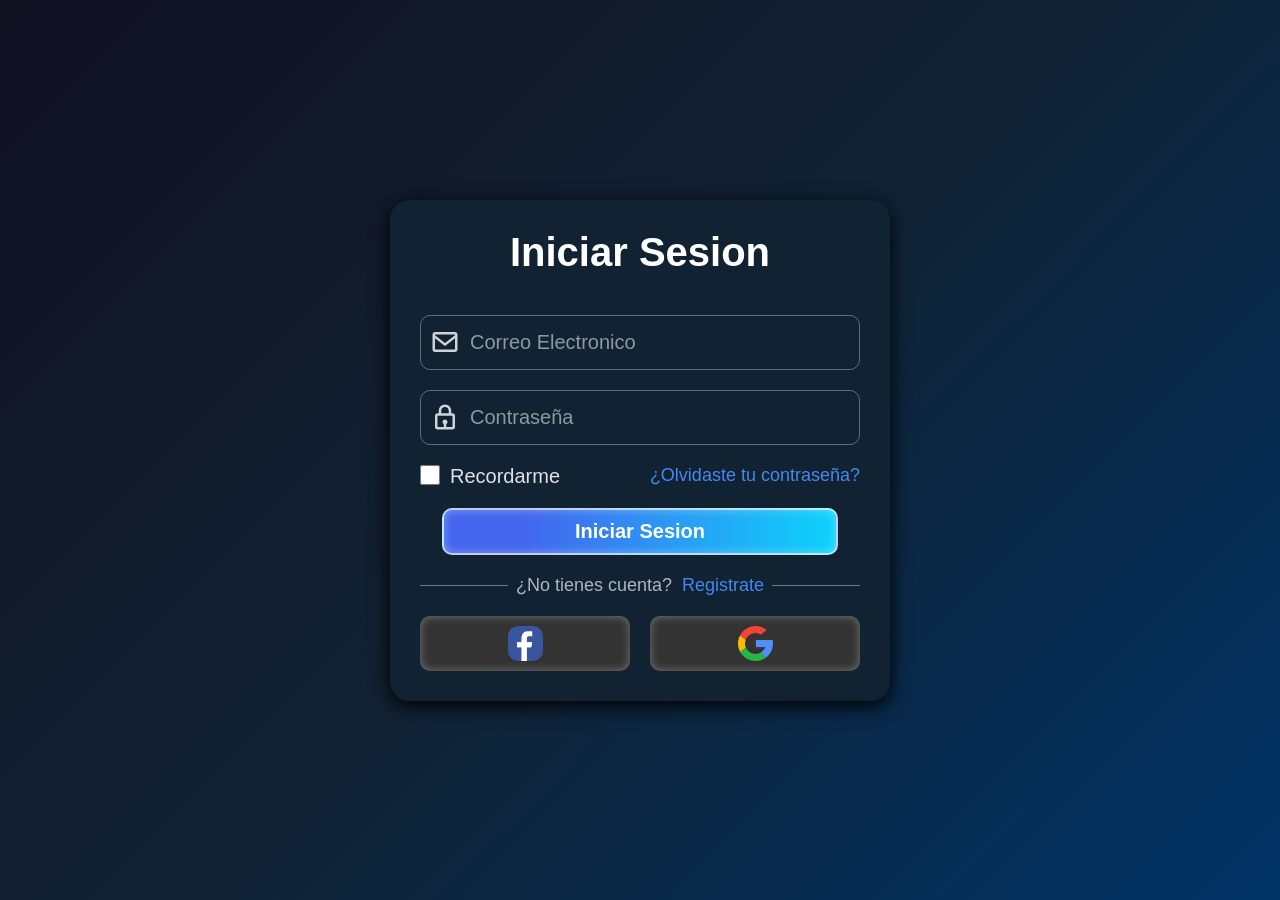
<file: index.html>
<!DOCTYPE html>
<html lang="en">
<head>
    <meta charset="UTF-8">
    <meta name="viewport" content="width=device-width, initial-scale=1.0">
    <link rel="stylesheet" href="styles.css">
    <script src="script.js" defer></script>
    <title>Login</title>
</head>
<body>
    <form class="login-form">
        <h1 class="form-heading">Iniciar Sesion</h1>
        <label class="input-container container-email">
            <input type="text" class="email" placeholder=" " required max="30" autocomplete="new-password">
            <span class="placeholder">Correo Electronico</span>
            <svg class="email-icon" width="24" height="24" fill="currentColor" viewBox="0 0 24 24" transform="" id="injected-svg" xmlns="http://www.w3.org/2000/svg"><!--Boxicons v3.0.8 https://boxicons.com | License  https://docs.boxicons.com/free--><path d="M20 4H4c-1.1 0-2 .9-2 2v12c0 1.1.9 2 2 2h16c1.1 0 2-.9 2-2V6c0-1.1-.9-2-2-2m0 2v.51l-8 6.22-8-6.22V6zM4 18V9.04l7.39 5.74c.18.14.4.21.61.21s.43-.07.61-.21L20 9.03v8.96H4Z"></path></svg>
        </label>
        <label class="input-container container-password">
            <input type="password" class="password" placeholder=" " required maxlength="15" autocomplete="off">
            <span class="placeholder">Contraseña</span>
            <svg class="password-icon" width="24" height="24" fill="currentColor" viewBox="0 0 24 24" transform="" id="injected-svg" xmlns="http://www.w3.org/2000/svg"><!--Boxicons v3.0.8 https://boxicons.com | License  https://docs.boxicons.com/free--><path d="M6 22h12c1.1 0 2-.9 2-2v-9c0-1.1-.9-2-2-2h-1V7c0-2.76-2.24-5-5-5S7 4.24 7 7v2H6c-1.1 0-2 .9-2 2v9c0 1.1.9 2 2 2M9 7c0-1.65 1.35-3 3-3s3 1.35 3 3v2H9zm-3 4h12v9h-5v-2.28c.59-.35 1-.99 1-1.72 0-1.1-.9-2-2-2s-2 .9-2 2a2 2 0 0 0 1 1.72V20H6z"></path></svg>
            <svg class="show-password" width="24" height="24" fill="currentColor" viewBox="0 0 24 24" transform="" id="injected-svg" xmlns="http://www.w3.org/2000/svg"><!--Boxicons v3.0.8 https://boxicons.com | License  https://docs.boxicons.com/free--><path d="M12 9a3 3 0 1 0 0 6 3 3 0 1 0 0-6"></path><path d="M12 19c7.63 0 9.93-6.62 9.95-6.68.07-.21.07-.43 0-.63-.02-.07-2.32-6.68-9.95-6.68s-9.93 6.61-9.95 6.67c-.07.21-.07.43 0 .63.02.07 2.32 6.68 9.95 6.68Zm0-12c5.35 0 7.42 3.85 7.93 5-.5 1.16-2.58 5-7.93 5s-7.42-3.84-7.93-5c.5-1.16 2.58-5 7.93-5"></path></svg>
            <svg class="hide-password" width="24" height="24" fill="currentColor" viewBox="0 0 24 24" transform="" id="injected-svg" xmlns="http://www.w3.org/2000/svg"><!--Boxicons v3.0.8 https://boxicons.com | License  https://docs.boxicons.com/free--><path d="M12 5c-1.84 0-3.35.39-4.62.97L3.7 2.29 2.29 3.7l3.32 3.32C3 8.97 2.07 11.64 2.05 11.68c-.07.21-.07.43 0 .63.02.07 2.32 6.68 9.95 6.68 1.84 0 3.35-.39 4.62-.97l3.68 3.68 1.41-1.41-3.32-3.32c2.61-1.95 3.54-4.62 3.56-4.66.07-.21.07-.43 0-.63C21.93 11.61 19.63 5 12 5m-7.93 7c.1-.24.27-.59.52-.99l5.87 5.87c-4.21-.65-5.94-3.84-6.39-4.88m9.25 4.91L5.84 9.43c.34-.34.74-.67 1.19-.98l8.05 8.05c-.53.19-1.12.33-1.76.41m3.65-1.35-1.53-1.53c.61-1.03.71-2.28.31-3.38-.18.21-.45.36-.75.36-.55 0-1-.45-1-1 0-.44.29-.81.69-.94a3.98 3.98 0 0 0-4.71-.5L8.92 7.51c.88-.31 1.9-.5 3.08-.5 5.35 0 7.42 3.85 7.93 5-.3.69-1.17 2.34-2.96 3.56Z"></path></svg>
        </label>
        <div class="options">
            <input type="checkbox" class="remember-me">
            <span >Recordarme</span>
            <a href="forgot-password/index.html">¿Olvidaste tu contraseña?</a>
        </div>
        <input type="submit" class="iniciar" value="Iniciar Sesion">
        <span class="sign-up">¿No tienes cuenta?<a href="sign-up/index.html">Registrate</a></span>
        <div class="socials">
            <a href="#" class="facebook-log"><img src="resources/facebook.png" alt=""></a>
            <a href="#" class="google-log"><img src="resources/google.png" alt=""></a>
        </div>
        <div class="overlay"></div>
        <div class="modal-exito">
            <h2 class="modal-heading">Seccion Iniciada</h2>
            <button type="button" class="quit">Aceptar</button>
        </div>
    </form>
</body>
</html>
</file>
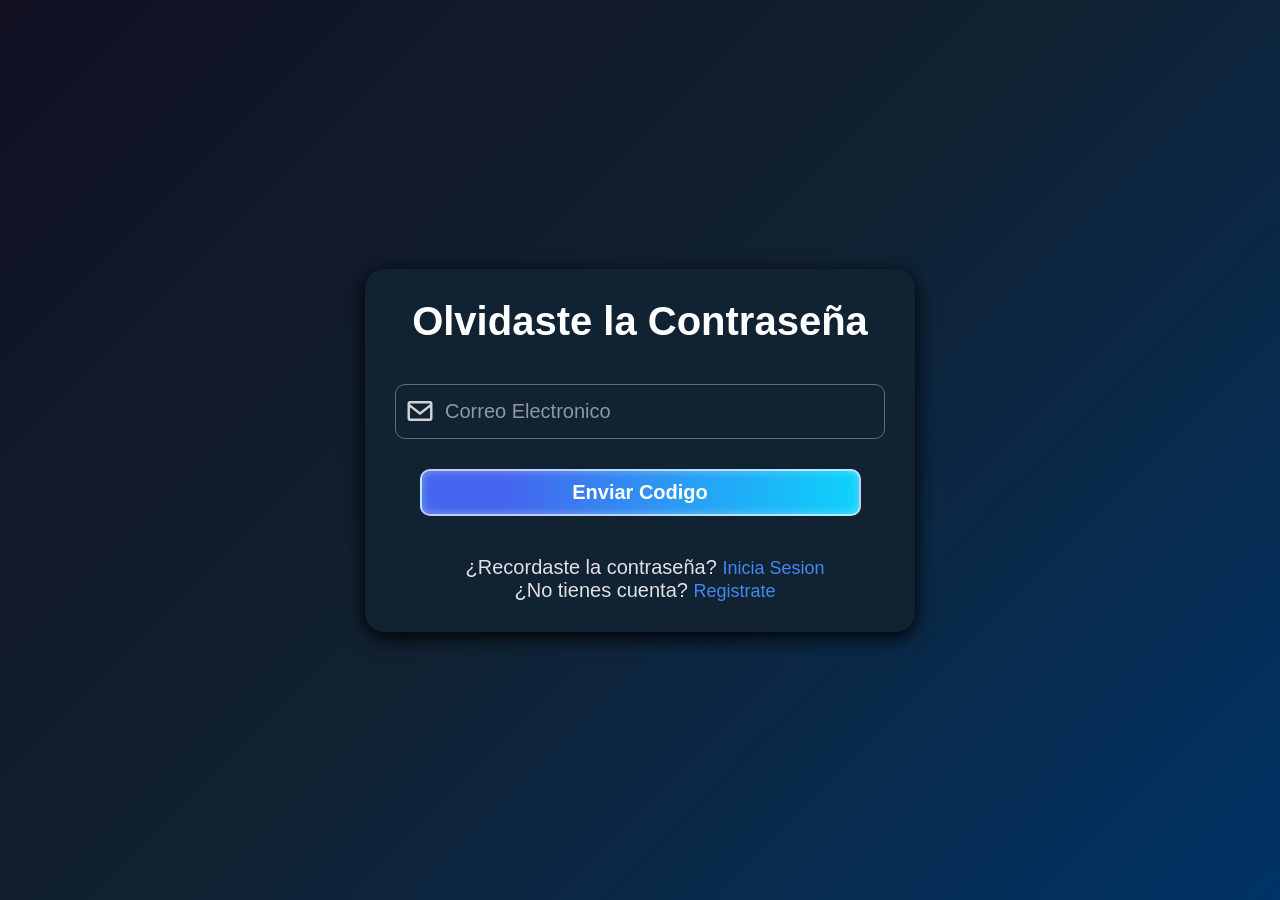
<file: forgot-password/index.html>
<!DOCTYPE html>
<html lang="en">
<head>
    <meta charset="UTF-8">
    <meta name="viewport" content="width=device-width, initial-scale=1.0">
    <link rel="stylesheet" href="styles.css">
    <script src="script.js" defer></script>
    <title>Forgot password</title>
</head>
<body>
    <form class="forgot-form">
        <h2 class="form-heading">Olvidaste la Contraseña</h2>
        <label class="input-container">
            <input class="email" type="text" placeholder=" " autocomplete="new-password" required>
            <span class="placeholder">Correo Electronico</span>
            <svg class="email-icon" width="24" height="24" fill="currentColor" viewBox="0 0 24 24" transform="" id="injected-svg" xmlns="http://www.w3.org/2000/svg"><!--Boxicons v3.0.8 https://boxicons.com | License  https://docs.boxicons.com/free--><path d="M20 4H4c-1.1 0-2 .9-2 2v12c0 1.1.9 2 2 2h16c1.1 0 2-.9 2-2V6c0-1.1-.9-2-2-2m0 2v.51l-8 6.22-8-6.22V6zM4 18V9.04l7.39 5.74c.18.14.4.21.61.21s.43-.07.61-.21L20 9.03v8.96H4Z"></path></svg>
        </label>        
        <input type="submit" class="enviar" value="Enviar Codigo">
        <span class="login">¿Recordaste la contraseña? <a href="../index.html">Inicia Sesion</a></span>
        <span class="sing-up">¿No tienes cuenta? <a href="../sign-up/index.html">Registrate</a></span>
        <div class="overlay"></div>
        <div class="modal-exito">
            <h2 class="modal-heading">Revise su Email</h2>
            <button type="button" class="quit">Aceptar</button>
        </div>
    </form>
</body>
</html>
</file>
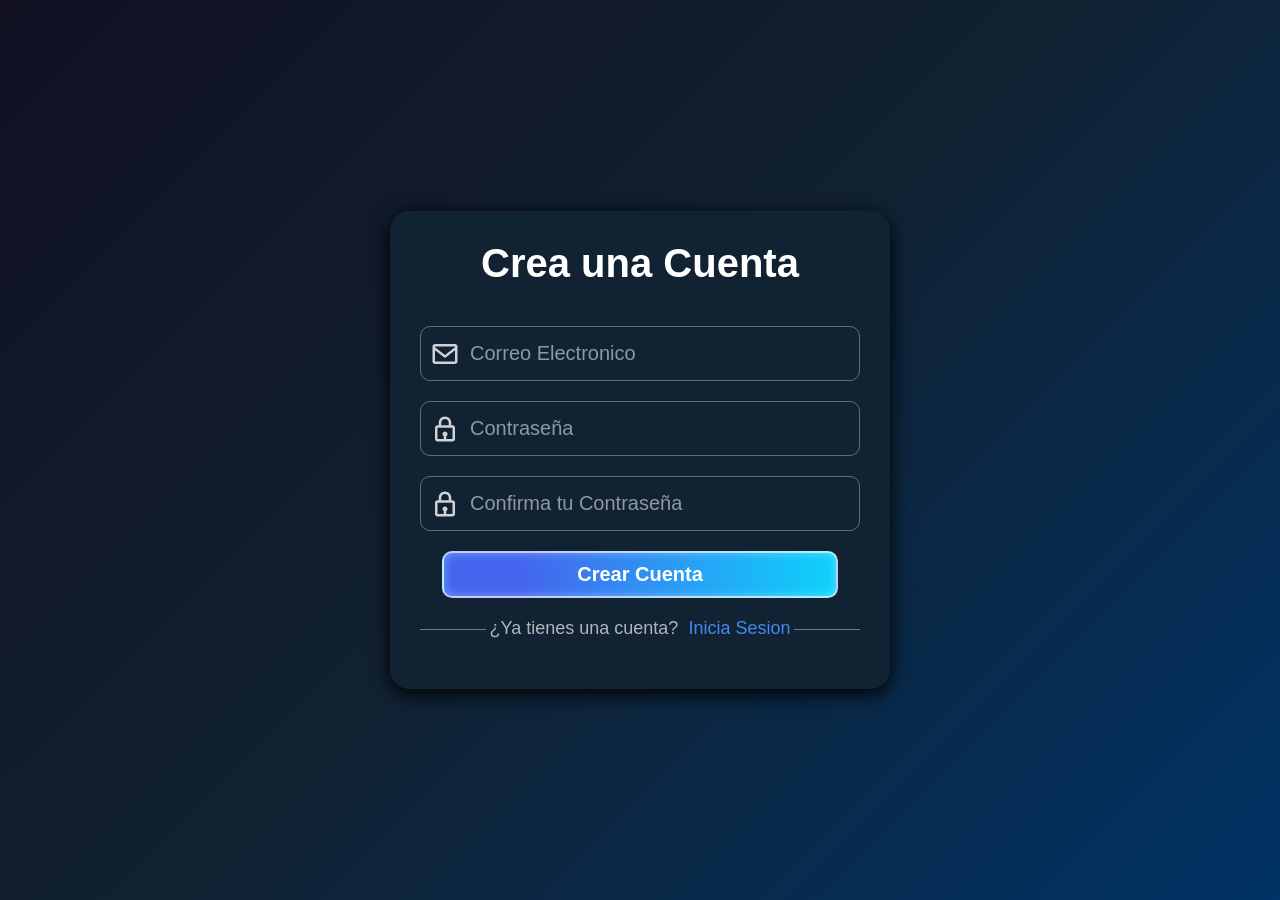
<file: sign-up/index.html>
<!DOCTYPE html>
<html lang="en">
<head>
    <meta charset="UTF-8">
    <meta name="viewport" content="width=device-width, initial-scale=1.0">
    <link rel="stylesheet" href="styles.css">
    <script src="script.js" defer></script>
    <title>Sign-up</title>
</head>
<body>
    <form action="" class="sign-form">
        <h1 class="form-heading">Crea una Cuenta</h1>

        <label class="input-container container-email">
            <input class="email" type="text" placeholder=" " required autocomplete="new-password">
            <span class="placeholder">Correo Electronico</span>
            <svg class="email-icon" width="24" height="24" fill="currentColor" viewBox="0 0 24 24" transform="" id="injected-svg" xmlns="http://www.w3.org/2000/svg"><!--Boxicons v3.0.8 https://boxicons.com | License  https://docs.boxicons.com/free--><path d="M20 4H4c-1.1 0-2 .9-2 2v12c0 1.1.9 2 2 2h16c1.1 0 2-.9 2-2V6c0-1.1-.9-2-2-2m0 2v.51l-8 6.22-8-6.22V6zM4 18V9.04l7.39 5.74c.18.14.4.21.61.21s.43-.07.61-.21L20 9.03v8.96H4Z"></path></svg>
        </label>
        <label class="input-container container-password">
            <input class="password" type="password" placeholder=" " required autocomplete="off">
            <span class="placeholder">Contraseña</span>
            <svg class="password-icon" width="24" height="24" fill="currentColor" viewBox="0 0 24 24" transform="" id="injected-svg" xmlns="http://www.w3.org/2000/svg"><!--Boxicons v3.0.8 https://boxicons.com | License  https://docs.boxicons.com/free--><path d="M6 22h12c1.1 0 2-.9 2-2v-9c0-1.1-.9-2-2-2h-1V7c0-2.76-2.24-5-5-5S7 4.24 7 7v2H6c-1.1 0-2 .9-2 2v9c0 1.1.9 2 2 2M9 7c0-1.65 1.35-3 3-3s3 1.35 3 3v2H9zm-3 4h12v9h-5v-2.28c.59-.35 1-.99 1-1.72 0-1.1-.9-2-2-2s-2 .9-2 2a2 2 0 0 0 1 1.72V20H6z"></path></svg>
            <svg class="show-password show-passwordOne" width="24" height="24" fill="currentColor" viewBox="0 0 24 24" transform="" id="injected-svg" xmlns="http://www.w3.org/2000/svg"><!--Boxicons v3.0.8 https://boxicons.com | License  https://docs.boxicons.com/free--><path d="M12 9a3 3 0 1 0 0 6 3 3 0 1 0 0-6"></path><path d="M12 19c7.63 0 9.93-6.62 9.95-6.68.07-.21.07-.43 0-.63-.02-.07-2.32-6.68-9.95-6.68s-9.93 6.61-9.95 6.67c-.07.21-.07.43 0 .63.02.07 2.32 6.68 9.95 6.68Zm0-12c5.35 0 7.42 3.85 7.93 5-.5 1.16-2.58 5-7.93 5s-7.42-3.84-7.93-5c.5-1.16 2.58-5 7.93-5"></path></svg>
            <svg class="hide-password hide-passwordOne" width="24" height="24" fill="currentColor" viewBox="0 0 24 24" transform="" id="injected-svg" xmlns="http://www.w3.org/2000/svg"><!--Boxicons v3.0.8 https://boxicons.com | License  https://docs.boxicons.com/free--><path d="M12 5c-1.84 0-3.35.39-4.62.97L3.7 2.29 2.29 3.7l3.32 3.32C3 8.97 2.07 11.64 2.05 11.68c-.07.21-.07.43 0 .63.02.07 2.32 6.68 9.95 6.68 1.84 0 3.35-.39 4.62-.97l3.68 3.68 1.41-1.41-3.32-3.32c2.61-1.95 3.54-4.62 3.56-4.66.07-.21.07-.43 0-.63C21.93 11.61 19.63 5 12 5m-7.93 7c.1-.24.27-.59.52-.99l5.87 5.87c-4.21-.65-5.94-3.84-6.39-4.88m9.25 4.91L5.84 9.43c.34-.34.74-.67 1.19-.98l8.05 8.05c-.53.19-1.12.33-1.76.41m3.65-1.35-1.53-1.53c.61-1.03.71-2.28.31-3.38-.18.21-.45.36-.75.36-.55 0-1-.45-1-1 0-.44.29-.81.69-.94a3.98 3.98 0 0 0-4.71-.5L8.92 7.51c.88-.31 1.9-.5 3.08-.5 5.35 0 7.42 3.85 7.93 5-.3.69-1.17 2.34-2.96 3.56Z"></path></svg>
        </label>
        <label class="input-container container-confirm-password">
            <input class="password confirm-password" type="password" placeholder=" " required autocomplete="off">
            <span class="placeholder">Confirma tu Contraseña</span>
            <svg class="password-icon" width="24" height="24" fill="currentColor" viewBox="0 0 24 24" transform="" id="injected-svg" xmlns="http://www.w3.org/2000/svg"><!--Boxicons v3.0.8 https://boxicons.com | License  https://docs.boxicons.com/free--><path d="M6 22h12c1.1 0 2-.9 2-2v-9c0-1.1-.9-2-2-2h-1V7c0-2.76-2.24-5-5-5S7 4.24 7 7v2H6c-1.1 0-2 .9-2 2v9c0 1.1.9 2 2 2M9 7c0-1.65 1.35-3 3-3s3 1.35 3 3v2H9zm-3 4h12v9h-5v-2.28c.59-.35 1-.99 1-1.72 0-1.1-.9-2-2-2s-2 .9-2 2a2 2 0 0 0 1 1.72V20H6z"></path></svg>
            <svg class="show-password show-passwordTwo" width="24" height="24" fill="currentColor" viewBox="0 0 24 24" transform="" id="injected-svg" xmlns="http://www.w3.org/2000/svg"><!--Boxicons v3.0.8 https://boxicons.com | License  https://docs.boxicons.com/free--><path d="M12 9a3 3 0 1 0 0 6 3 3 0 1 0 0-6"></path><path d="M12 19c7.63 0 9.93-6.62 9.95-6.68.07-.21.07-.43 0-.63-.02-.07-2.32-6.68-9.95-6.68s-9.93 6.61-9.95 6.67c-.07.21-.07.43 0 .63.02.07 2.32 6.68 9.95 6.68Zm0-12c5.35 0 7.42 3.85 7.93 5-.5 1.16-2.58 5-7.93 5s-7.42-3.84-7.93-5c.5-1.16 2.58-5 7.93-5"></path></svg>
            <svg class="hide-password hide-passwordTwo" width="24" height="24" fill="currentColor" viewBox="0 0 24 24" transform="" id="injected-svg" xmlns="http://www.w3.org/2000/svg"><!--Boxicons v3.0.8 https://boxicons.com | License  https://docs.boxicons.com/free--><path d="M12 5c-1.84 0-3.35.39-4.62.97L3.7 2.29 2.29 3.7l3.32 3.32C3 8.97 2.07 11.64 2.05 11.68c-.07.21-.07.43 0 .63.02.07 2.32 6.68 9.95 6.68 1.84 0 3.35-.39 4.62-.97l3.68 3.68 1.41-1.41-3.32-3.32c2.61-1.95 3.54-4.62 3.56-4.66.07-.21.07-.43 0-.63C21.93 11.61 19.63 5 12 5m-7.93 7c.1-.24.27-.59.52-.99l5.87 5.87c-4.21-.65-5.94-3.84-6.39-4.88m9.25 4.91L5.84 9.43c.34-.34.74-.67 1.19-.98l8.05 8.05c-.53.19-1.12.33-1.76.41m3.65-1.35-1.53-1.53c.61-1.03.71-2.28.31-3.38-.18.21-.45.36-.75.36-.55 0-1-.45-1-1 0-.44.29-.81.69-.94a3.98 3.98 0 0 0-4.71-.5L8.92 7.51c.88-.31 1.9-.5 3.08-.5 5.35 0 7.42 3.85 7.93 5-.3.69-1.17 2.34-2.96 3.56Z"></path></svg>
        </label>
        <input type="submit" class="crear" value="Crear Cuenta">
        <span class="login">¿Ya tienes una cuenta? <a href="../index.html">Inicia Sesion</a></span>
        <div class="overlay"></div>
        <div class="modal-exito">
            <h2 class="modal-heading">Cuenta Creada</h2>
            <button type="button" class="quit">Aceptar</button>
        </div>
        
    </form>
</body>
</html>
</file>
<file: styles.css>
* {
    margin: 0;
    padding: 0;
    box-sizing: border-box;
    font-family: sans-serif;
}

html {
    font-size: 62.5%;
}

body {
    height: 100dvh;
    display: grid;
    place-content: center;
    background: linear-gradient(135deg, #112, #123, #036);
}

.login-form {
    width: 50rem;
    height: 100%;
    display: grid;
    background-color: #123;
    padding: 3rem;
    border-radius: 2rem;
    box-shadow: 0 .5rem 2rem #000;
}

.form-heading {
    font-size: 4rem;
    color: #fff;
    text-align: center;
    margin-bottom: 4rem;
}

.email, .password {
    width: 100%;
    padding: 1.5rem 1rem 1.5rem 4.5rem;
    font-size: 2rem;
    outline: none;
    border: .1rem solid #fff5;
    background-color: transparent;
    border-radius: 1rem;
    color: #fffd;
}

.input-container {
  position: relative;
  display: grid;
  margin-bottom: 2rem;
}

.input-container .placeholder {
    transition: all .3s ease;
    position: absolute;
    font-size: 2rem;
    color: #fff8;
    align-self: center;
    margin-left: 4rem;
    padding: 0 1rem;
    background-color: #123;
}

input:is(:focus, :not(:placeholder-shown)) + .placeholder {
    top: 0;
    transform: translateY(-50%);
    color: #fff;
}


.email-icon, .password-icon {
    width: 3rem;
    height: 3rem;
    position: absolute;
    left: 1rem;
    top: 50%;
    transform: translateY(-50%);
    fill: #fffc;
}

.show-password, .hide-password {
    width: 5rem;
    height: 5rem;
    position: absolute;
    fill: #fff;
    align-self: center;
    right: 1rem;
    cursor: pointer;
    user-select: none;
    padding: 1rem;
    background-color: #123;
}

.show-password,
.hide-password {
  display: none;
}

.password.show ~ .hide-password {
  display: block;
}

.password.hide ~ .show-password {
    display: block;
}

@keyframes inputError {
  0% {
    transform: translateX(0);
  }
  25% {
    transform: translateX(-1rem);
  }
  50% {
    transform: translateX(0);
  }
  75% {
    transform: translateX(-1rem);
  }
  100% {
    transform: translateX(0);
  }
}

.options {
    display: grid;
    grid-auto-flow: column;
    grid-template-columns: auto auto 1fr;
    justify-content: space-between;
    margin-bottom: 2rem;
}

.options .remember-me {
    width: 2rem;
    height: 2rem;
}

.options span {
    font-size: 2rem;
    color: #fffd;
    padding-left: 1rem;
}

.options a {
    justify-self: end;
    font-size: 1.8rem;
    color: #48e;
    text-decoration: none;
    outline: none;

    &:focus {
        text-decoration: underline;
        color: #0ef;
    }
}


.socials img {
    width: 4.8rem;
    height: 4.8rem;
}

.iniciar {
    width: 90%;
    justify-self: center;
    padding: 1rem;
    border-radius: 1rem;
    font-size: 2rem;
    font-weight: bold;
    outline: none;
    border: .2rem solid #fffa;
    margin-bottom: 2rem;
    background: linear-gradient(to right,#46e 20%, #0ef 120%);
    box-shadow: inset 0 0 1rem #fff5;
    color: #fff;

    
    &:is(:focus, :hover) {
        outline: none;
        box-shadow: 0 0 1rem #0ef, 0 0 2rem #46e;
        transform: scale(1.02);
    }
}

.sign-up {
    font-size: 1.8rem;
    text-align: center;
    position: relative;
    color: #fffa;
    display: grid;
    grid-auto-flow: column;
    justify-content: center;
    margin-bottom: 2rem;
}

.sign-up a {
    color: #48e;
    padding-left: 1rem;
    text-decoration: none;
    outline: none;

    &:focus {
        text-decoration: underline;
        color: #0ef;
    }
}

.sign-up::before,
.sign-up::after {
  content: "";
  position: absolute;
  top: 50%;
  width: 20%;
  height: .1rem;
  background-color: #fff6;
  justify-self: stretch;
}

.sign-up::before {
    left: 0;
}

.sign-up::after {
    right: 0;
}

.socials {
    width: 100%;
    display: grid;
    grid-auto-flow: column;
    grid-template-columns: 1fr 1fr;
    gap: 2rem;
        
}

.socials a {
    width: 100%;
    background-color: #333;
    box-shadow: inset 0 0 1rem #fff5;
    padding: 1rem;
    border-radius: 1rem;
    display: grid;
    place-content: center;
    transition: all .2s ease ;

    &:is(:focus, :hover) {
        outline: none;
        box-shadow: 0 0 1rem #0ef inset, 0 0 2rem #46e inset;
        transform: scale(1.02);
    }
    
    &:hover {
        scale: 1.05;
    }
}

.socials img {
    width: 3.5rem;
    height: 3.5rem;
    border-radius: 1rem;
}

.overlay {
  position: fixed;
  top: 0; left: 0;
  width: 100%; height: 100%;
  background-color: #000a;
  display: none;
}

.modal-exito {
    background-color: #fff1;
    backdrop-filter: blur(1rem);
    position: fixed;
    place-self: center;
    padding: 3rem 7rem;
    border-radius: 2rem;
    display: grid;
    display: none;
}

.modal-heading {
    font-size: 3rem;
    margin-bottom: 2rem;
    color: #fff;
}

.quit {
    justify-self: center;
    width: max-content;
    font-size: 2rem;
    padding: 1rem 2rem;
    border-radius: 2rem;
    background-color: #48e;
    box-shadow: 0 0 1rem #48e;
    color: #fff;
    border: none;
    transition: all .2s ease;
    
    &:focus {
        scale: 1.005;
    }
}

@media (max-width: 600px) {
    html {
        font-size: 55%;
    }
}
@media (max-width: 450px) {
    html {
        font-size: 40%;
    }
}
</file>
<file: forgot-password/styles.css>
* {
    margin: 0;
    padding: 0;
    box-sizing: border-box;
    font-family: sans-serif;
}

html {
    font-size: 62.5%;
}

body {
    height: 100dvh;
    display: grid;
    place-content: center;
    background: linear-gradient(135deg, #112, #123, #036);
}

.forgot-form {
    width: 55rem;
    height: 100%;
    display: grid;
    background-color: #123;
    padding: 3rem;
    border-radius: 2rem;
    box-shadow: 0 .5rem 2rem #000;
}

.form-heading {
    font-size: 4rem;
    color: #fff;
    text-align: center;
    margin-bottom: 4rem;
}

.email {
    width: 100%;
    padding: 1.5rem 1rem 1.5rem 4.5rem;
    font-size: 2rem;
    outline: none;
    border: .1rem solid #fff5;
    background-color: transparent;
    border-radius: 1rem;
    color: #fffd;

    &::placeholder {
        color: #fffa;
    }
}

.input-container {
  position: relative;
  display: grid;
  margin-bottom: 3rem;
}

.input-container .placeholder {
    transition: all .3s ease;
    position: absolute;
    font-size: 2rem;
    color: #fff8;
    align-self: center;
    margin-left: 4rem;
    padding: 0 1rem;
    background-color: #123;
}

input:is(:focus, :not(:placeholder-shown)) + .placeholder {
    top: 0;
    transform: translateY(-50%);
    color: #fff;
}

.email-icon {
    width: 3rem;
    height: 3rem;
    position: absolute;
    left: 10px;
    top: 50%;
    transform: translateY(-50%);
    fill: #fffc;
}

@keyframes inputError {
  0% {
    transform: translateX(0);
  }
  25% {
    transform: translateX(-1rem);
  }
  50% {
    transform: translateX(0);
  }
  75% {
    transform: translateX(-1rem);
  }
  100% {
    transform: translateX(0);
  }
}

.enviar {
    width: 90%;
    justify-self: center;
    padding: 1rem;
    border-radius: 1rem;
    font-size: 2rem;
    font-weight: bold;
    outline: none;
    border: .2rem solid #fffa;
    background: linear-gradient(to right,#46e 20%, #0ef 120%);
    box-shadow: inset 0 0 1rem #fff5;
    color: #fff;
    margin-bottom: 4rem;
        
    &:is(:focus, :hover) {
        outline: none;
        box-shadow: 0 0 1rem #0ef, 0 0 2rem #46e;
        transform: scale(1.02);
    }
}

span {
    font-size: 2rem;
    color: #fffd;
    padding-left: 1rem;
    text-align: center;
}

a {
    justify-self: end;
    font-size: 1.8rem;
    color: #48e;
    text-decoration: none;
    outline: none;

    &:focus {
        text-decoration: underline;
        color: #0ef;
    }
}


.overlay {
  position: fixed;
  top: 0; left: 0;
  width: 100%; height: 100%;
  background-color: #000a;
  display: none;
}

.modal-exito {
    background-color: #fff1;
    backdrop-filter: blur(1rem);
    position: fixed;
    place-self: center;
    padding: 3rem 5rem;
    border-radius: 2rem;
    display: grid;
    display: none;
}

.modal-heading {
    font-size: 3rem;
    margin-bottom: 2rem;
    color: #fff;
}

.quit {
    justify-self: center;
    width: max-content;
    font-size: 2rem;
    padding: 1rem 2rem;
    border-radius: 2rem;
    background-color: #48e;
    box-shadow: 0 0 1rem #48e;
    color: #fff;
    border: none;
    transition: all .2s ease;
    
    &:focus {
        /* box-shadow: 0 0 1rem #0ef, 0 0 2rem #46e; */
        scale: 1.005;
    }
}

@media (max-width: 600px) {
    html {
        font-size: 55%;
    }
}
@media (max-width: 450px) {
    html {
        font-size: 40%;
    }
}
</file>
<file: sign-up/styles.css>
* {
    margin: 0;
    padding: 0;
    box-sizing: border-box;
    font-family: sans-serif;
}

html {
    font-size: 62.5%;
}

body {
    height: 100dvh;
    display: grid;
    place-content: center;
    background: linear-gradient(135deg, #112, #123, #036);
}

.sign-form {
    width: 50rem;
    height: 100%;
    display: grid;
    background-color: #123;
    padding: 3rem;
    border-radius: 2rem;
    box-shadow: 0 .5rem 2rem #000;
}

.form-heading {
    font-size: 4rem;
    color: #fff;
    text-align: center;
    margin-bottom: 4rem;
}


.input-container {
    position: relative;
    display: grid;
    margin-bottom: 2rem;
}

.input-container .placeholder {
    transition: all .3s ease;
    position: absolute;
    font-size: 2rem;
    color: #fff8;
    align-self: center;
    margin-left: 4rem;
    padding: 0 1rem;
    background-color: #123;
}

input:is(:focus, :not(:placeholder-shown)) + .placeholder {
    top: 0;
    transform: translateY(-50%);
    color: #fff;
}

.show-password, .hide-password {
    width: 5rem;
    height: 5rem;
    position: absolute;
    fill: #fff;
    align-self: center;
    right: 1rem;
    cursor: pointer;
    user-select: none;
    padding: 1rem;
    background-color: #123;
}

.show-password,
.hide-password {
  display: none;
}

.password.show ~ .hide-password {
    display: block;
}

.password.hide ~ .show-password {
    display: block;
}

.email, .password {
    width: 100%;
    padding: 1.5rem 1rem 1.5rem 4.5rem;
    font-size: 2rem;
    outline: none;
    border: .1rem solid #fff5;
    background-color: transparent;
    border-radius: 1rem;
    color: #fffd;

    &::placeholder {
        color: #fffa;
    }
}

.email-icon, .password-icon {
    width: 3rem;
    height: 3rem;
    position: absolute;
    top: 50%;
    left: 1rem;
    transform: translateY(-50%);
    fill: #fffc;
}

.vissible, .hidden{
    position: absolute;
    top: 50%;
    right: 2rem;
    transform: translateY(-50%);
    fill: #fffc;
    cursor: pointer;
}

.vissible {
    display: block;
}

.hidden {
    display: none;
}

@keyframes inputError {
  0% {
    transform: translateX(0);
  }
  25% {
    transform: translateX(-1rem);
  }
  50% {
    transform: translateX(0);
  }
  75% {
    transform: translateX(-1rem);
  }
  100% {
    transform: translateX(0);
  }
}

.crear {
    width: 90%;
    justify-self: center;
    padding: 1rem;
    border-radius: 1rem;
    font-size: 2rem;
    font-weight: bold;
    outline: none;
    border: .2rem solid #fffa;
    margin-bottom: 2rem;
    background: linear-gradient(to right,#46e 20%, #0ef 120%);
    box-shadow: inset 0 0 1rem #fff5;
    color: #fff;
    transition: all .3s ease;

    &:is(:focus, :hover) {
        outline: none;
        box-shadow: 0 0 1rem #0ef, 0 0 2rem #46e;
        transform: scale(1.02);
    }
}

.login {
    font-size: 1.8rem;
    text-align: center;
    position: relative;
    color: #fffa;
    display: grid;
    grid-auto-flow: column;
    justify-content: center;
    margin-bottom: 2rem;
}

.login a {
    color: #48e;
    padding-left: 1rem;
    text-decoration: none;
    outline: none;

    &:focus {
        text-decoration: underline;
        color: #0ef;
    }
}

.login::before,
.login::after {
  content: "";
  position: absolute;
  top: 50%;
  width: 15%;
  height: .1rem;
  background-color: #fff6;
  justify-self: stretch;
}

.login::before {
    left: 0;
}

.login::after {
    right: 0;
}


.overlay {
  position: fixed;
  top: 0; left: 0;
  width: 100%; height: 100%;
  background-color: #000a;
  display: none;
}

.modal-exito {
    background-color: #fff1;
    backdrop-filter: blur(1rem);
    position: fixed;
    place-self: center;
    padding: 3rem 7rem;
    border-radius: 2rem;
    display: grid;
    display: none;
}

.modal-heading {
    font-size: 3rem;
    margin-bottom: 2rem;
    color: #fff;
}

.quit {
    justify-self: center;
    width: max-content;
    font-size: 2rem;
    padding: 1rem 2rem;
    border-radius: 2rem;
    background-color: #48e;
    color: #fff;
    border: none;
    transition: all .2s ease;
    
    &:focus {
        scale: 1.005;
    }
}

@media (max-width: 600px) {
    html {
        font-size: 55%;
    }
}
@media (max-width: 450px) {
    html {
        font-size: 40%;
    }
}
</file>
